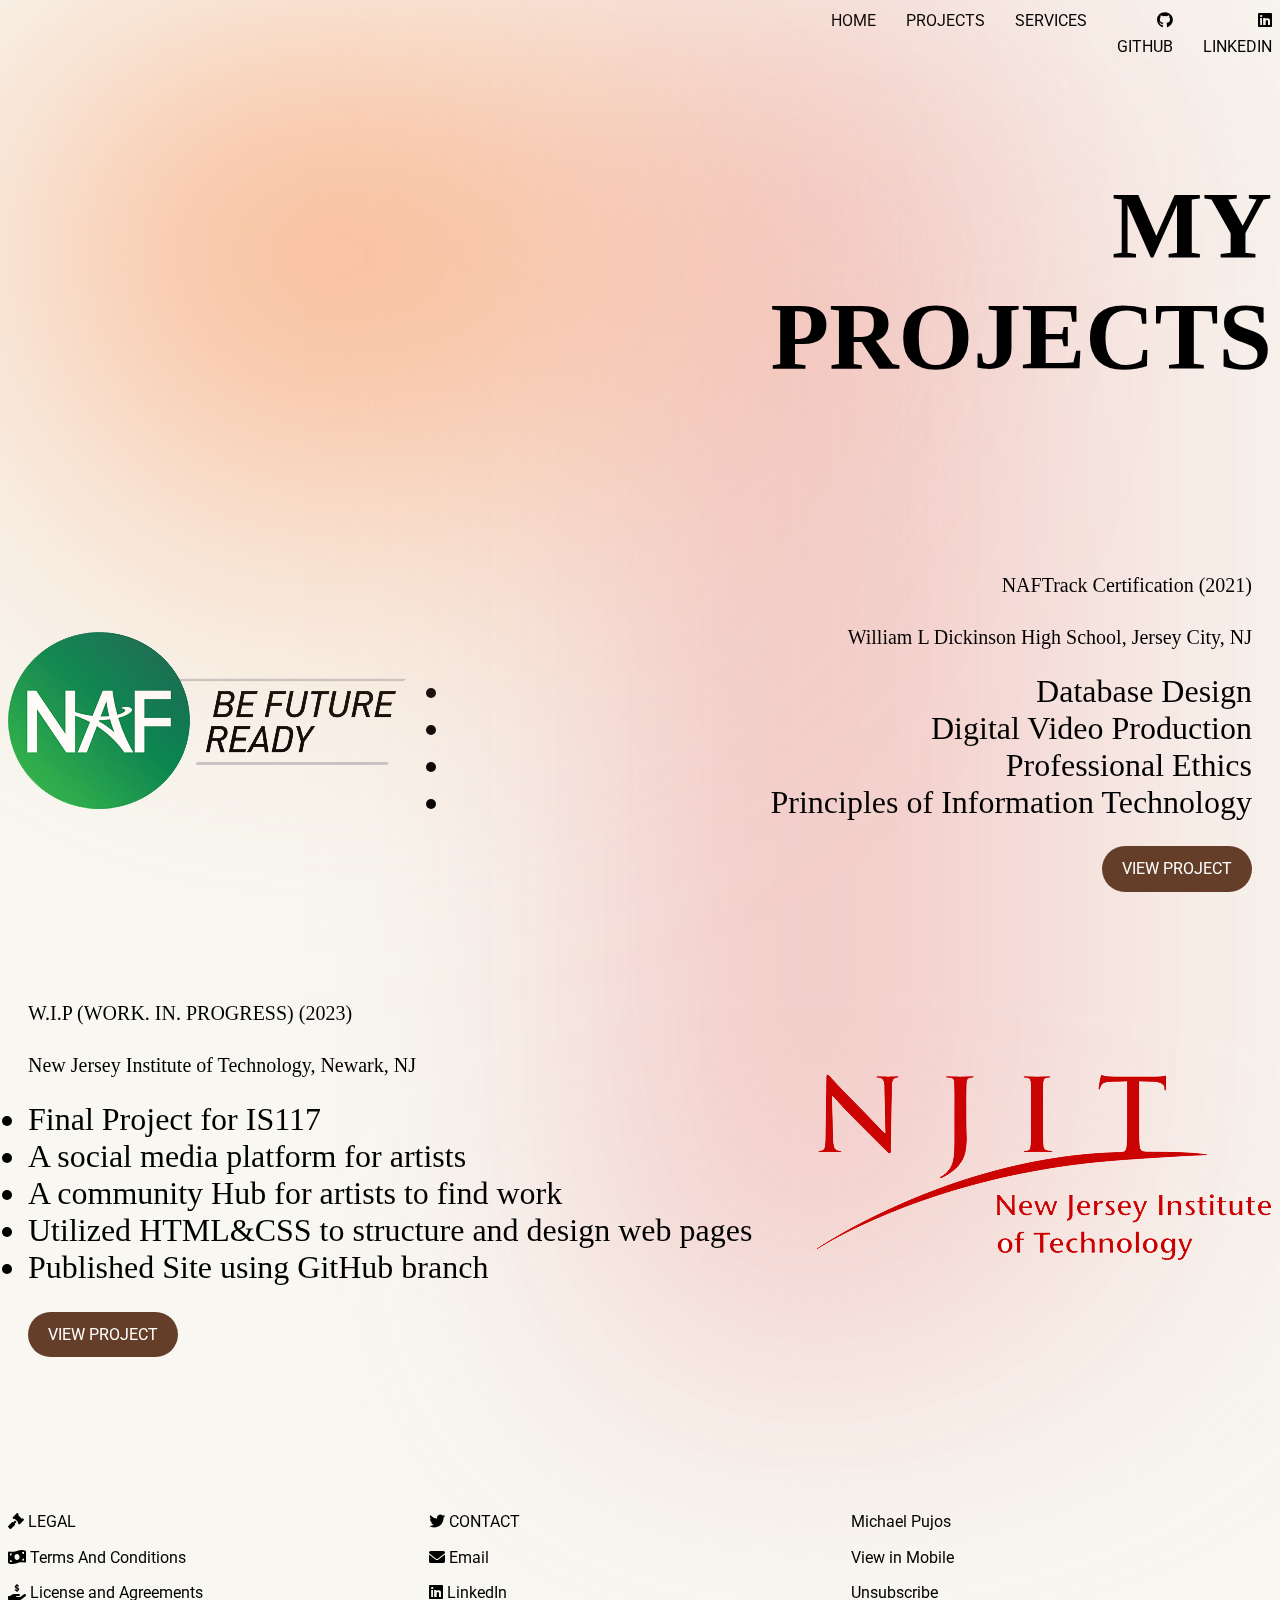
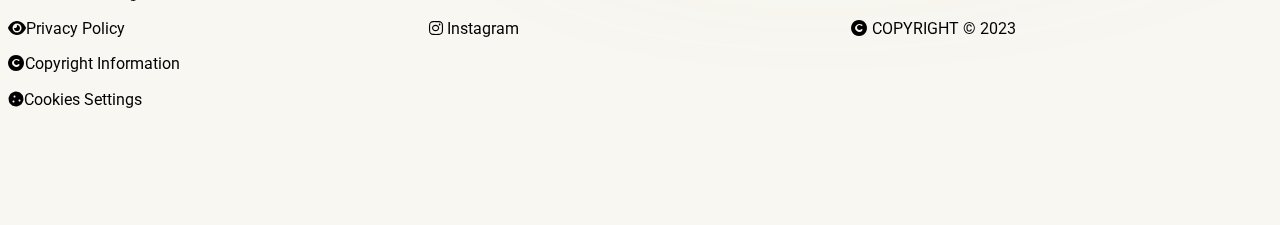
<file: project.html>
<!DOCTYPE html>
<html lang="en">
    <meta charset="UTF-8">
    <meta name="description" content="This is my website portfolio"> <!-- Description of the webpage, often used by search engines -->
    <meta name="keywords" content="portfolio, project, resume, hero"> <!-- Defines keywords for search engines -->
        <meta http-equiv="X-UA-Compatible" content="IE=edge">
        <meta name="viewport" content="width=device-width, initial-scale=1.0">
        <title>Michael Pujos Projects</title>
        <link rel="stylesheet" type="text/css" href="css/project.css">
<head>
      <!-- Preloads font awesome stylesheet for icons, this helps speed up loading as the stylesheet is loaded in the background -->
      <link rel="preload" href="https://cdnjs.cloudflare.com/ajax/libs/font-awesome/6.0.0-beta2/css/all.min.css"
      as="style" onload="this.onload=null;this.rel='stylesheet'">
  <noscript> <!-- Provides a fallback in case JavaScript is disabled -->
      <link rel="stylesheet" href="https://cdnjs.cloudflare.com/ajax/libs/font-awesome/6.0.0-beta2/css/all.min.css">
  </noscript>
  <!-- Preloads the Google fonts for the webpage, helps with performance -->
  <link rel="preload"
  href="https://fonts.googleapis.com/css?family=Roboto&family=Outfit+Sans; display=swap" as="style" onload="this.onload=null; this.rel='stylesheet'">
  <noscript> <!-- Provides a fallback in case JavaScript is disabled -->
      <link rel="stylesheet"
      href="https://fonts.googleapis.com/css?family=Roboto&family=Outfit+Sans&display=swap"> 
  </noscript>
</head> <!-- Closes the head tag -->
<div style="width: 100%; height: 100%; background: #FAA87A; box-shadow: 306px 306px 306px; filter: blur(306px)"></div>
<body>
    <main>
      <header>
        <a href="#" class="logo"></a> 
        <nav class="menu">
          <a href="index.html" class="menu-item">HOME</a>
          <a href="#" class="menu-item">PROJECTS</a>
          <a href="#" class="menu-item">SERVICES</a>
          <a href="https://github.com/MichaelPujos" class="menu-item">
            <i class="fab fa-github"></i>GITHUB
          </a>
          <a href="https://www.linkedin.com/in/michael-pujos-265086214" class="menu-item">
            <i class="fab fa-linkedin"></i>LINKEDIN
          </a>
        </nav>
      </header>
      <svg class="custom-svg" xmlns="http://www.w3.org/2000/svg" width="968" height="745" viewBox="0 0 968 745" fill="none">
        <g filter="url(#filter0_f_10_30)">
          <path d="M662 99.5C662 287.001 510.001 439 322.5 439C134.999 439 -17 287.001 -17 99.5C-17 -88.0007 134.999 -240 322.5 -240C510.001 -240 662 -88.0007 662 99.5Z" fill="#FAA87A"/>
        </g>
        <defs>
          <filter id="filter0_f_10_30" x="-323" y="-546" width="1291" height="1291" filterUnits="userSpaceOnUse" color-interpolation-filters="sRGB">
            <feFlood flood-opacity="0" result="BackgroundImageFix"/>
            <feBlend mode="normal" in="SourceGraphic" in2="BackgroundImageFix" result="shape"/>
            <feGaussianBlur stdDeviation="153" result="effect1_foregroundBlur_10_30"/>
          </filter>
        </defs>
      </svg>
      <div class="gradient-background"></div>
      <section class="hero">
        <div class="hero-text">
        <h1>MY PROJECTS</h1>
        </div>
    </section>
    <main class="main-content" role="main">
      <section id="about" class="hero-section task">
        <div class="hero-content">
            <p>NAFTrack Certification (2021)</p>
            <p>William L Dickinson High School, Jersey City, NJ</p>
            <li>Database Design</li>
            <li>Digital Video Production</li>
            <li>Professional Ethics</li>
            <li>Principles of Information Technology</li>
            <br>
        <a href="https://drive.google.com/file/d/1uLKVvDrX6tFxvYvVyFZL6MhGkFx-KR1R/view?usp=drive_link" class="pill-link">VIEW PROJECT</a> 
    </div>
    </section>
    <br>
    <br>
    <br>

    <section id="buy" class="hero-section clip">
        <div class="hero-content">
            <p>W.I.P (WORK. IN. PROGRESS) (2023)</p>
            <p>New Jersey Institute of Technology, Newark, NJ</p>
            <li>Final Project for IS117</li>
            <li>A social media platform for artists</li>
            <li>A community Hub for artists to find work</li>
            <li>Utilized HTML&CSS to structure and design web pages</li>
            <li>Published Site using GitHub branch</li>
            <br>
    
        <a href="https://michaelpujos.github.io/Experimental-SummerProject/Home%20Page.html" class="pill-link">VIEW PROJECT</a> 
    </div>
    </section>

    <br>
    <br>
    <br>

    <footer>
        <div class="column">
        <a href="#"><span class="footer-link"><i class="fas fa-legal"></i> LEGAL</span></a>
        <a href="#"><span class="footer-link"><i class="fas fa-money-bill-wave"></i> Terms And Conditions</span></a>
        <a href="#"><span class="footer-link"><i class="fas fa-hand-holding-usd"></i> License and Agreements</span></a>
        <a href="#"><span class="footer-link"><i class="fas fa-eye"></i>Privacy Policy</span></a> 
        <a href="#"><span class="footer-link"><i class="fas fa-copyright"></i>Copyright Information</span></a> 
        <a href="#"><span class="footer-link"><i class="fas fa-cookie"></i>Cookies Settings</span></a> 
        </div>
    
        <div class="column">
        <a href="#"><span class="footer-link"><i class="fab fa-twitter"></i> CONTACT</span></a> 
        <a href="#"><span class="footer-link"><i class="fa fa-envelope"></i> Email</span></a> 
        <a href="#"><span class="footer-link"><i class="fab fa-linkedin"></i> LinkedIn</span></a>
        <a href="#"><span class="footer-link"><i class="fab fa-instagram"></i> Instagram</span></a> 
        </div>
    
        <div class="column">
            <a href="#"></i> Michael Pujos</span></a>
            <a href="#"></i> View in Mobile</span></a>
            <a href="#"></i> Unsubscribe</span></a>  
            <a href="#"><span class="footer-link"><i class="fas fa-copyright"></i> COPYRIGHT © 2023</span></a>  
            
        </div>
    </footer>
    </main>
    </body><!--- Closes the body-->
    </html><!--- Closes the HTML-->
</file>
<file: css/project.css>
/*Variables*/
:root {
    /*colors*/
    --background-color:#F8F7F1;
    --base-link-color: #000;
    --primary-color: #8C8BDA;
    --secondary-color: #000;
    --accent-color: #555;

    /*fonts*/
    --font-primary: 'Roboto', sans-serif;
    --font-secondary: 'Outfit', sans-serif;

    /*font sizes*/
    --base-font-size: 1rem;
    --h1-font-size: 4rem;
    --h2-font-size: 1.75rem;
    --h3-font-size: 1.5rem;
    --h4-font-size: 1.25rem;

}

body{
    background: var(--background-color);
    color: #000;
    font: var(--base-font-size) / 1.6 var(--font-primary);
}

h1,
h2,
h3,
h4,
h5,
h6{
    font-family: var(--font-secondary);
    text-transform: capitalize;
}

a{
    font-family: var(--font-primary);
    color: var(--base-link-color);
    text-decoration: none;
}

a:hover{
    text-decoration: underline;
}

/*layout styles*/
main{
    max-width: 1440px;
    margin: 0 auto;
}

/*header styles*/
header{
    display: flex;
    align-items: center;
    list-style: 4rem;
    font-size: 1rem;
}

.logo{
    margin-right: auto;
}

.menu{
    display: flex;
    justify-content: flex-end;
    flex-basis: 33.33%;
    gap: 30px;
    text-align: right;
}

.menu-item{
    text-align: right;
}

/* styles.css */
.custom-svg {
    position: absolute;
    fill: #FAA87A;
    filter: blur(153px);
    outline: none;
    z-index: 2;
  }

  /* Add this CSS code at the end of your CSS stylesheet */
.gradient-background {
    position: fixed;
    top: 0;
    right: 0;
    width: 50%; /* Adjust the width as needed */
    height: 150%;
    background: linear-gradient(to left, transparent, #EEA3A3);
    z-index: -1; /* Place it behind other elements */
    filter: blur(153px); /* Apply a blur effect similar to the first SVG */
    opacity: 0.8; /* Adjust opacity as needed */
}

/*Section Styles*/
.hero{
    display: flex;
    justify-content: flex-end;
    align-items: center;
    background-position: right;
    height: 473px;
    font: 2rem / 1.6 var(--font-primary);
}

.hero_center.ready h2 {
    color: #FFF;
    text-align: center;
    font-family: Outfit;
    font-size: 48px;
    font-style: normal;
    font-weight: 700;
    line-height: 100%;
    text-transform: capitalize;
    /* Remove width and height */
    /* width: 435px;
    height: 150px; */
    flex-shrink: 0;
}

/* Add this CSS to your existing stylesheet */
.hero-section p, .hero-section ul, .hero-section a {
    color: black;
  }
  

.hero h1 {
    width: 506px;
    height: 252px;
    flex-shrink: 0;
    color: #000;
font-family: Outfit;
font-size: 96px;
font-style: normal;
font-weight: 600;
line-height: normal;
text-align: right;
}


.sub-text{
    width: 50rem;
}

/*Footer Styles*/
footer{
    display:flex;
    justify-content: space-between;
    margin-bottom: 7rem;
    margin-top: 5rem;
}

.featured{
    display: flex;
    flex-direction: column;
    align-items: flex-start;
    margin-top: 10rem;
    margin-bottom: 10rem;
}

.text-container h2{
    text-align: left;
    margin-bottom: 20px;
}

.portrait {
    position: relative;
    z-index: 2; /* Place the image above other elements */
    margin-right: 30px;
}

.hero-text {
    position: relative;
    z-index: 3; /* Place the text in front of the image and the gradient blur */
  }

  .hero-text h1,
  .hero-text p,
  .hero-text h2 {
    color: #000; /* Set text color to white or any other desired color */
  }

.portrait img {
    width: 380px;
    height: 650px;
    flex-shrink: 0;
    border-radius: 190px;
}


.image-container{
    display: flex;
    justify-content: space-between;
    align-items: center;
    width: 100%;
}

.image-container img {
    max-width: 100%;
    height: auto;
}

/*Hero Section Styles*/
.hero-section{
    display: flex;
    align-items: center;
    padding: 0 20px;
    color: #000;
    background-repeat: no-repeat;
    height: calc(50vh - 5rem);
    /*Set the height to 50% of the viewpoint*/
    margin-bottom: 5rem;
    font-family: Outfit;
    font-style: normal;
}

.hero-content li {
    color: #000;
    font-family: Outfit;
    font-size: 32px;
    font-style: normal;
    font-weight: 400;
    line-height: normal;
}


.hero-section.task{
    position: relative;
    background-image: url(../images/NAF-logo-tagline2-gradient.png);
    background-position: left;
    justify-content: flex-end;
    text-align: right;
    z-index: 1;
}

.main-content {
    flex: 3;
    /* Take up 3 fractions of the available space */
    padding: var(--section-spacing);
    /* Add padding around the main content */
}

.main-content section,
.main-content header {
    margin-bottom: var(--section-spacing);
    /* Add space below each section */
    padding-bottom: var(--section-spacing);
    /* Add padding at the bottom of each section */
    border-bottom: var(--section-separator);
    /* Add a line below each section */
}

.main-content section:last-child {
    margin-bottom: 0;
    /* Remove the bottom margin from the last section */
    border-bottom: none;
    /* Remove the line from the last section */
}

.main-content {
    padding-top: 1rem;
    /* Add padding at the top of the main content */
}

.main-content {
    flex: 1; /* This makes the main content occupy the remaining space */
    padding-top: 0.2rem;
}

.main-content section,
    .main-content header {
        margin-bottom: calc(.8 * var(--section-spacing));
        padding-bottom: calc(.8 *var(--section-spacing));
        border-bottom: calc(.8 *var(--section-separator));
    }


p:contains("ARE YOU READY") {
    color: black;
}

p.ready-text {
    color: black;

/* SUB HEADING */
font-size: 20px;
font-style: normal;
font-weight: 600;
line-height: 27.5px; /* 137.5% */
letter-spacing: 2px;
text-transform: uppercase;
}

/* Add the styling for your SVG here */

.hero-section.clip{
    background-image: url(../images/featured.png);
    background-position: right;
    justify-content: flex-start;
    text-align: left;
}

.hero-content{
    width: 50rem;
}

.ready{
    display: flex;
    height: 25rem;
    border-radius: 51px;
    background: linear-gradient(277deg, #991C1C 6.08%, rgba(238, 115, 115, 0.52) 99.36%);
    margin-top: 10rem;
    margin-bottom: 10rem;
    border-radius: 50px;
    align-items: center;
}

.pill-link-black-button a{
    display: inline-block;
    padding: 50px 25px;
    border-radius: 50px;
    background-color: var(--secondary-color);
    color: #ffffff;
    text-decoration: none;
    transition: background-color 0.3s ease;
}

.pill-link-black-button:hover {
    background-color: var(--accent-color);
}

.hero_center.ready{
    display: flex;
    align-items: center;
    justify-content: center;
}


.hero_center .hero-content{
    text-align: center;
}

.hero_center .hero-content h1,
.hero-content h2{
    font-size: 2.5rem;
    margin-bottom: 10px;
}

.hero_center .hero-content p,
.hero-content p{
    font-size: 1.25rem;
    margin-bottom: 20px;
}

.hero_center .hero-content a.pill-link-black-button,
.hero-content a{
    display: inline-block;
    padding: 10px 30px;
    border-radius: 50px;
    background-color: #643E29;
    color:#ffffff;
    text-decoration: none;
    transition: background-color 0.3x ease;
}

.hero_center .hero-content a.pill-link-black-button:hover,
.hero-content a:hover{
    background-color: var(--accent-color);
}

/*form styles*/
.column{
    flex: 1;
    display: flex;
    flex-direction: column;
    gap: 10px;
}

.column form{
    display: flex;
    flex-direction: row;
    align-items: flex-start;
    gap: 10px;
}

.column form input[type="email"]{
    flex-grow: 1;
    padding: 10px;
    border-radius: 6px;
    border: none;
}

.column form input[type="subscribe"]{
    background-color: #643E29;
    border-radius: 83px;
    width: 193px;
    height:56px;
    flex-shrink: 0;
    padding: 10px 20px;
    cursor: pointer;
    transition: background-color 0.3s ease;
}
/* Style for the "Enter Email" input */
input[type="email"] {
    width: 424px;
    height: 53px;
    flex-shrink: 0;
    background: #D9D9D9;
    border: none; /* Remove the border if needed */
    padding: 10px; /* Adjust padding as desired */
    border-radius: 10px; /* Adjust border-radius as needed */
    color: black; /* Text color */
    font-size: 16px; /* Adjust the font size as desired */
    font-family: Outfit;
font-size: 20px;
font-style: normal;
font-weight: 600;
line-height: 27.5px; /* 137.5% */
letter-spacing: 1.6px;
text-transform: uppercase;
}

/* Style for the "Subscribe" button */
input[type="submit"] {
    width: 193px;
    height: 56px;
    flex-shrink: 0;
    border: none; /* Remove the border if needed */
    border-radius: 83px;
    background: #643E29;
    color: #fff; /* Text color */
    cursor: pointer; /* Add pointer cursor for better user experience */
    font-size: 18px;
    text-transform: uppercase;
}

.column form input[type="subscribe"]:hover{
    background-color: var(--accent-color);
}

.circular-image{
    border-radius: 50%;
    width: 119px;
    height: 119px;
    background-color: lightgray 50% / cover no-repeat;
}

/*Testimonials Styles*/
.testimonials-header{
    text-align: center;
    margin-bottom: 5rem;
}

.testimonials-header h2{
    margin-top: 500px;
    margin-bottom: 10px;
    color: #030000;
    text-align: left;
    font-size: 57px;
    font-style: normal;
    font-weight: 700;
    line-height: 100%; /* 57px */
}

.testimonials-h2{
    margin-top: 4rem;
}

.testimonials-header p{
    font-size: 1.25rem;
    color: #ABD9D9;
}

.testimonials-cards{
    margin-top: 20px;
    display: flex;
    justify-content: space-between;
    gap: 20px;
    flex-wrap: wrap;
    width: 100%;
}

.testimonial{
    margin-top: 100px;
    border-radius: 20px;
    padding: 20px;
    box-sizing: border-box;
    flex-basis: calc(33.33% - 20px);
    display: flex;
    flex-direction: column;
    justify-content: center;
    align-items: center;
    text-align: center;
    position: relative;
    margin-bottom: 20px;
    width: 345px;
    height: 261px;
    flex-shrink: 0;
}

.testimonial .circular-image{
    position: absolute;
    top: -80px;
    background-color: lightgray 50% / cover no-repeat;
}

.testimonial-color1{
    background-color:#D6464654
}

.testimonials-header {
    margin-bottom: -30px; /* Remove the bottom margin */
}


.testimonial-color2{
    background-color: rgba(214, 70, 70, 0.33);
}

a.pill-link{
    display: inline-block;
    padding: 10px 20px;
    border-radius: 25px;
    background-color: #643E29;
    color:#fff;
    text-decoration: none;
    transition: background-color 0.3s ease;
}

a.pill-link:hover{
    background-color: #643E29;
}

a.alt-pill-link{
    border: #89d8d1 solid 1px;
    background-color: none;
    border-radius: 25px;
    padding: 15px 20px;
    border: 2px solid #89d8d1;
    background: rgba(161, 214, 214, 0.00);
}

/*Media Queries*/
@media screen and (max-width: 1024px){
    .hero{
        flex-direction: column;
        align-items: center;
        height: auto;
    }

    .hero h1{
        font-size: calc(var(--h1-font-size)*0.75);
    }

    .sub-text{
        width: 80%;
    }

    footer{
        flex-direction: column;
    }

    .column{
        margin-bottom: 20px;
    }
}

@media screen and (max-width: 768px) {
    .menu{
        flex-direction: column;
        align-items: center;
        gap: 10px;
    }

    .hero{
        background-image: none;
    }

    .hero h1{
        font-size: calc(var(--h1-font-size) * 0.5);
    }

    .sub-text{
        width: 90%;
    }

    .hero-section.clip,
    .hero-section.task{
        background-image: none;
    }

    .testimonials-cards{
        flex-direction: column;
        align-items: center;
    }

    .testimonial{
        margin-top: 5rem;
        flex-basis: 100%;
    }
}

@media screen and(max-width: 400px){
    main{
        padding: 0 20px;
    }

    .hero h1{
        font-size: calc(var(--h1-font-size) * 0.4);
    }

    .sub-text{
        width: 100%;
    }
}
</file>
